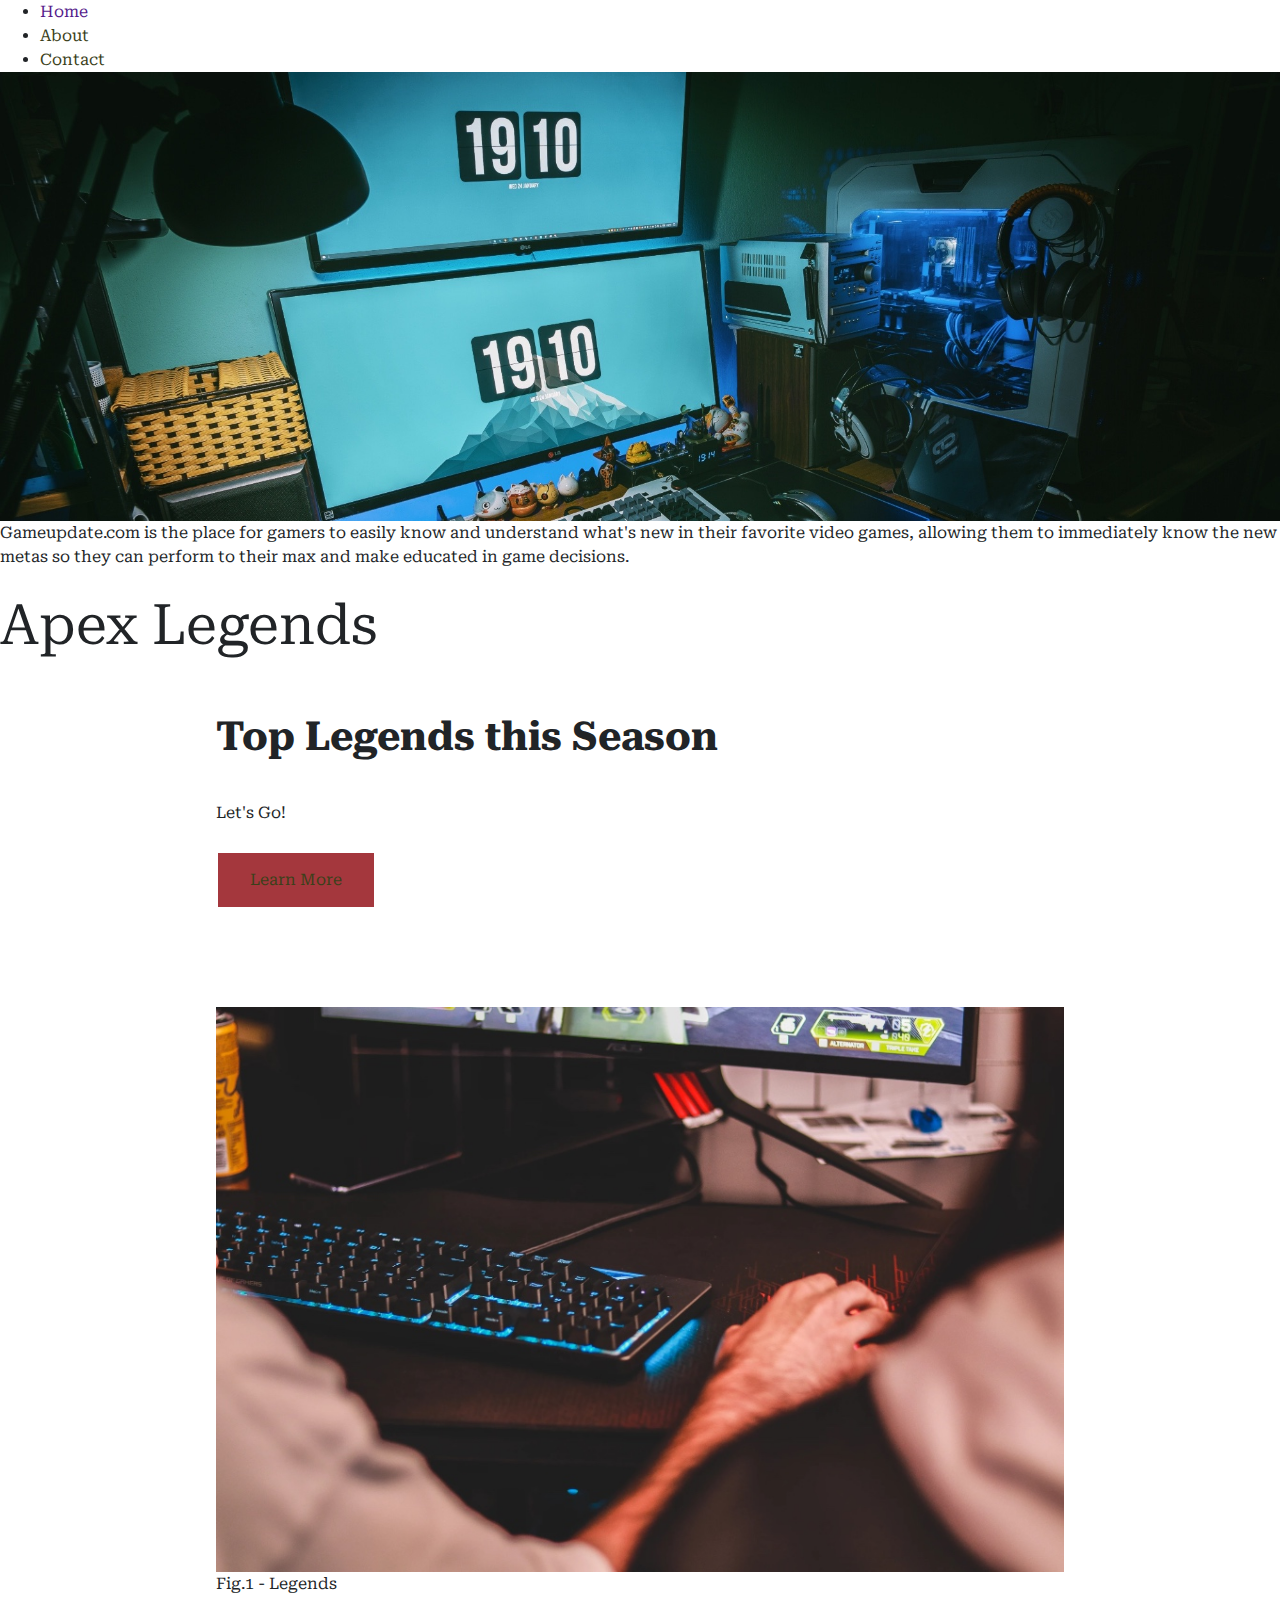
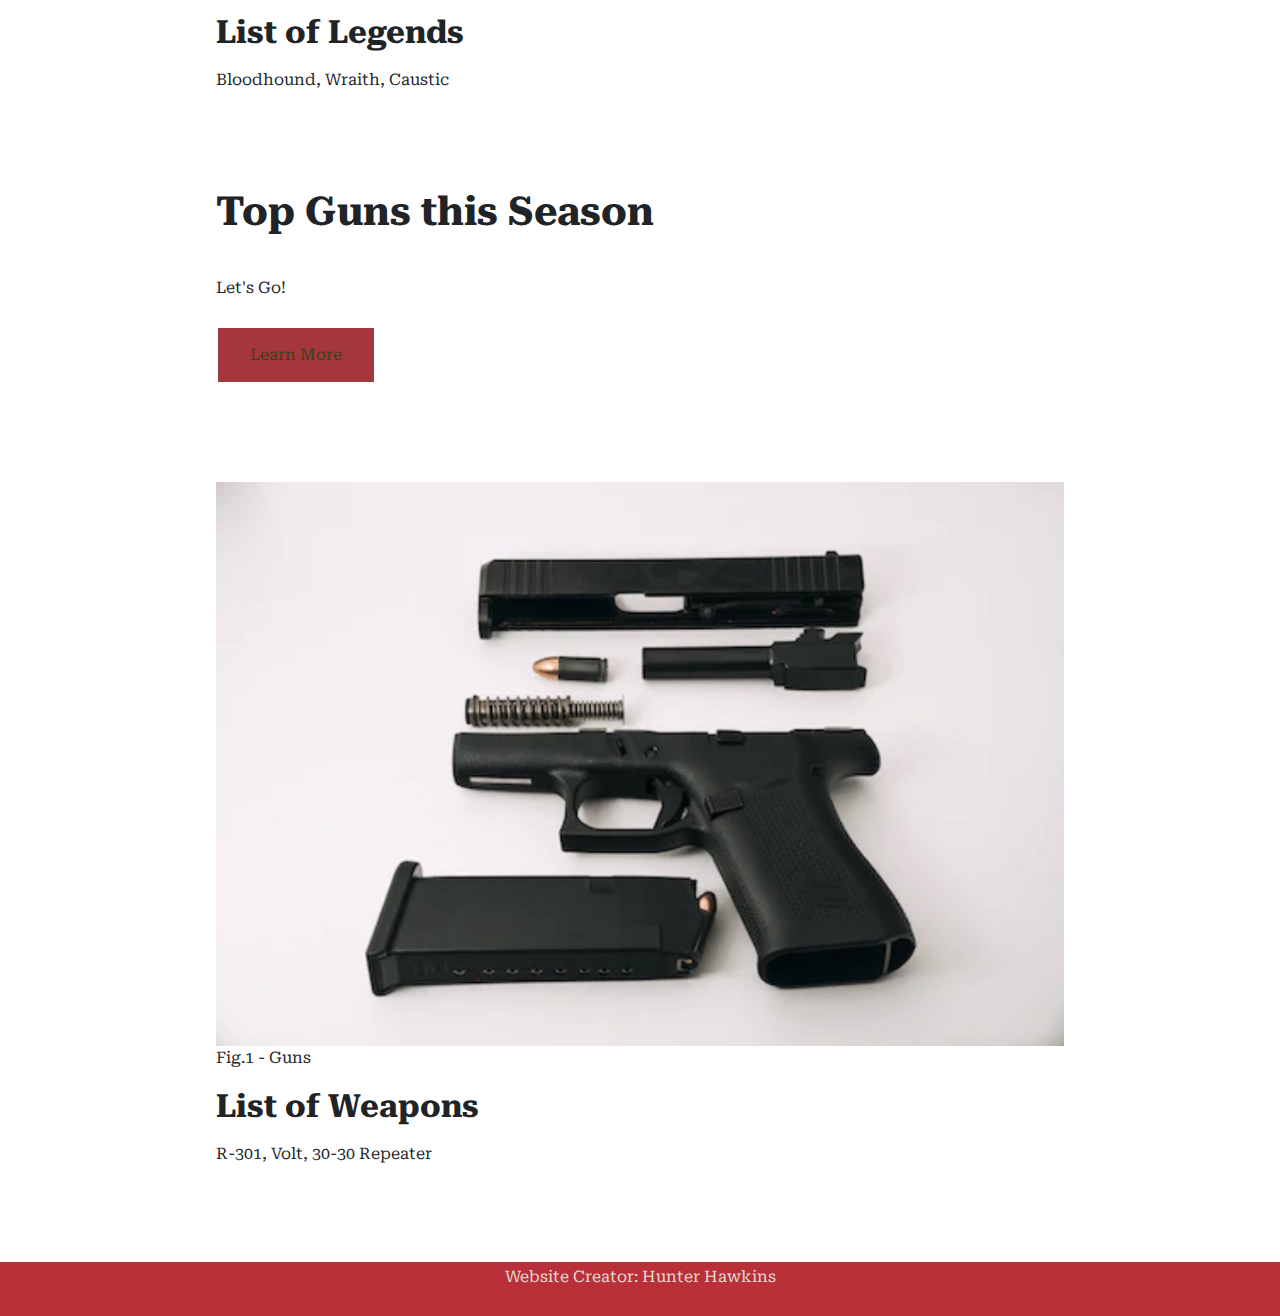
<file: index.html>
<!DOCTYPE html>
<html lang="en">


<head>
  <meta charset="UTF-8">
  <meta http-equiv="X-UA-Compatible" content="IE=edge">
  <meta name="viewport" content="width=device-width, initial-scale=1.0">
  <meta name="description"
    content="Game Update will be the place for gamers to easily know and understand what's new in their favorite games and immediately know the new metas so they can perform to their max and make educated in game decisions. ">

  <link rel="apple-touch-icon" sizes="180x180" href="images/apple-touch-icon.png">
  <link rel="icon" type="image/png" sizes="32x32" href="images/favicon-32x32.png">
  <link rel="icon" type="image/png" sizes="16x16" href="images/favicon-16x16.png">
  <link rel="manifest" href="images/site.webmanifest">
  <link rel="preconnect" href="https://fonts.googleapis.com">
  <link rel="preconnect" href="https://fonts.gstatic.com" crossorigin>
  <link
    href="https://fonts.googleapis.com/css2?family=Roboto+Serif:ital,opsz,wght@0,8..144,400;0,8..144,500;1,8..144,400&display=swap"
    rel="stylesheet">
  <link rel="stylesheet" href="styles/main.css">



  <title>Home - Game Updates</title>

</head>

<body>
  <header>
    <nav>
      <ul>
        <li><a href="">Home</a></li>
        <li><a href="about/">About</a></li>
        <li><a href="contact/">Contact</a></li>
      </ul>
    </nav>
  </header>
  <picture>
    <source media="(min-width: 801px)" srcset="images/hero-gamer-2000px.jpg">
    <source media="(min-width: 401px)" srcset="images/hero-gamer-800px.jpg">
    <source media="(max-width: 400px)" srcset="images/hero-gamer-400px.jpg">
    <img src="images/hero-gamer-2000px.jpg" alt="gaming set up at a desk">
  </picture>

  <p>Gameupdate.com is the place for gamers to easily know and understand what's new in their favorite video games,
    allowing them to immediately know the new metas so they can perform to their max and make educated in game
    decisions.
  </p>
  <h1>Apex Legends</h1>

  <main>
    <article>
      <h2>Top Legends this Season</h2>
      <p>Let's Go!</p>
      <a href="#" class="button button1">Learn More</a>
    </article>
    <figure>
      <img style="width:100%; height:auto" src="images/legends.jpg" alt="a person playing video games" width="900"
        height="600">
      <figcaption>Fig.1 - Legends</figcaption>
    </figure>
    <aside>
      <h3>List of Legends</h3>
      <p>Bloodhound, Wraith, Caustic</p>
    </aside>


    <article>
      <h2>Top Guns this Season</h2>
      <p>Let's Go!</p>
      <a href="#" class="button button1">Learn More</a>
    </article>
    <figure>
      <img style="width:100%; height:auto" src="images/image.jpg" alt="a gun" width="900" height="599">
      <figcaption>Fig.1 - Guns</figcaption>
    </figure>
    <aside>
      <h3>List of Weapons</h3>
      <p>R-301, Volt, 30-30 Repeater</p>
    </aside>

  </main>

  <!-- <symbol>
  <div class="svg-container graph-paper">
    <svg viewBox="0 0 120 120" width="480" height="480">
      <rect x="10" y="10" width="30" height="30" stroke="red" fill="blue" />
    </svg>
  </div>

</symbol> -->
  <footer>
    <p>Website Creator: Hunter Hawkins</p>
  </footer>
</body>

</html>
</file>
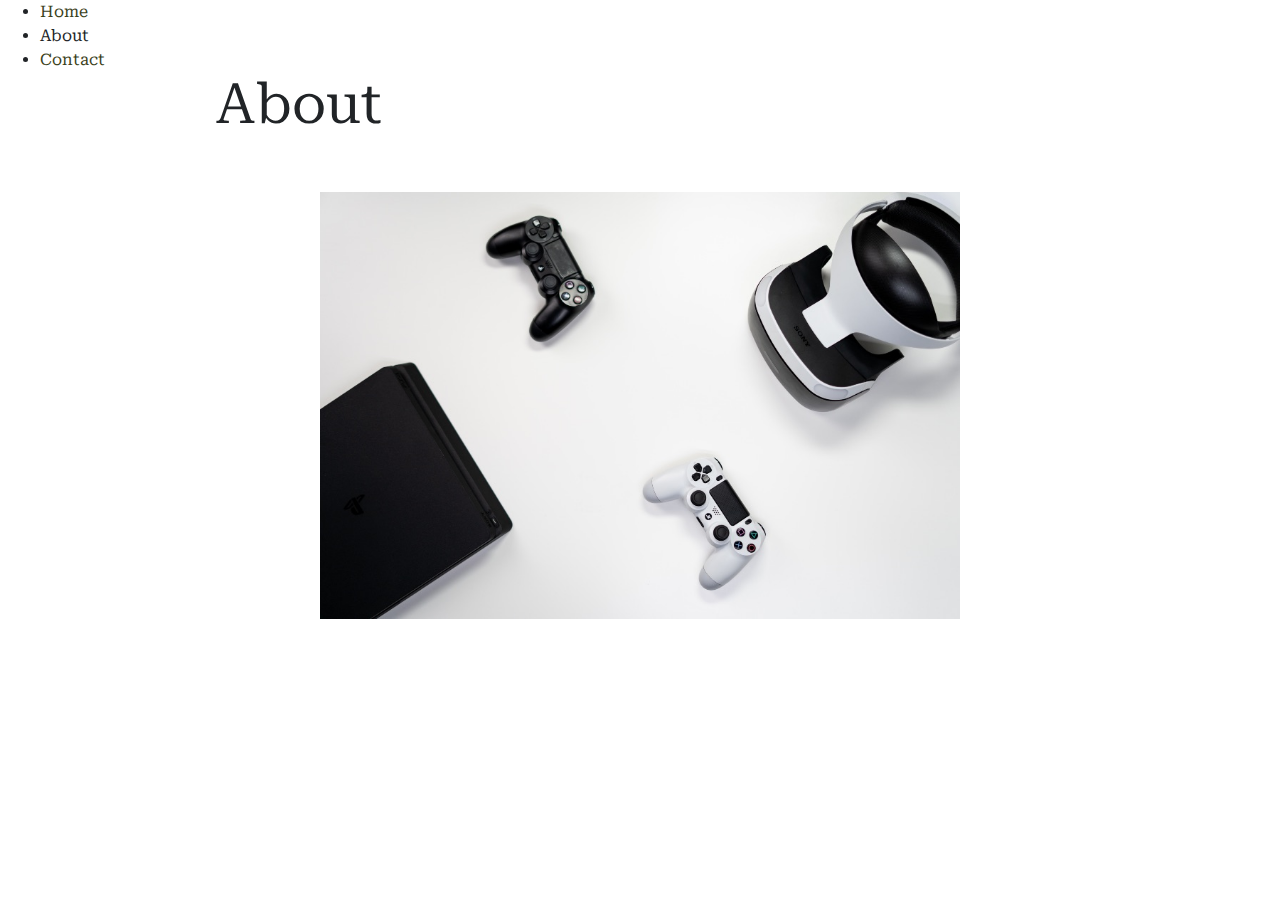
<file: about/index.html>
<!DOCTYPE html>
<html lang="en">

<head>
  <!-- TODO: adjust title, add meta description, add your favicon info, delete this comment  -->
  <meta charset="UTF-8">
  <meta http-equiv="X-UA-Compatible" content="IE=edge">
  <meta name="viewport" content="width=device-width, initial-scale=1.0">
  <meta name="description"
    content="Game Update will be the place for gamers to easily know and understand what's new in their favorite games and immediately know the new metas so they can perform to their max and make educated in game decisions. ">


  <link rel="apple-touch-icon" sizes="180x180" href="../images/apple-touch-icon.png">
  <link rel="icon" type="image/png" sizes="32x32" href="../images/favicon-32x32.png">
  <link rel="icon" type="image/png" sizes="16x16" href="../images/favicon-16x16.png">
  <link rel="manifest" href="../images/site.webmanifest">
  <link rel="preconnect" href="https://fonts.googleapis.com">
  <link rel="preconnect" href="https://fonts.gstatic.com" crossorigin>
  <link
    href="https://fonts.googleapis.com/css2?family=Roboto+Serif:ital,opsz,wght@0,8..144,400;0,8..144,500;1,8..144,400&display=swap"
    rel="stylesheet">
  <link rel="stylesheet" href="../styles/main.css">



  <title>About - Game Updates</title>
</head>

<body>
  <!-- TODO: add menu links, delete this comment -->
  <header>
    <nav>
      <ul>
        <li><a href="../index.html">Home</a></li>
        <li><a>About</a></li>
        <li><a href="../contact/">Contact</a></li>
      </ul>
    </nav>
  </header>

  <main>
    <h1>About</h1>
  </main>
</body>
<img srcset="../images/console-controller-300px.jpg 300w,
        ../images/console-controller-600px.jpg 600w,
        ../images/console-controller-900px.jpg 900w" sizes="50vw" src="../images/console-controller-600px.jpg"
  alt=" black and white consoles with matching controllers" width="600" height="400">

</html>
</file>
<file: styles/main.css>
/*****************************************************/
/* This semester we will be using my variation of    */
/* Josh Comeau's CSS Reset instead of normalize      */
/* Read more at                                      */
/* https://www.joshwcomeau.com/css/custom-css-reset/ */
/*****************************************************/
/* Always add your CSS below the reset CSS           */
/*****************************************************/
:root {
  --red: #b93038;
  --dark-red: #a4373d;
  --orange: #f97b2e;
  --egg-white: #e3dfd6;
  --seaweed-green: #3a401a;
  --font: #212427;
}
*,
*::before,
*::after {
  box-sizing: border-box;
}

* {
  margin: 0;
  /* this an experimental line-height; if it breaks, add line-height: 1.5 to body */
  line-height: calc(1em + 0.5rem);
}

html,
body {
  height: 100%;
}

body {
  margin: 0;
  -webkit-font-smoothing: antialiased;
}

img,
picture,
video,
canvas,
svg {
  display: block;
  max-width: 100%;
  height: auto;
}

input,
button,
textarea,
select {
  font: inherit;
}

/* until you get a feel for overflow, I'll keep these next two commented out */
/* p,
h1,
h2,
h3,
h4,
h5,
h6 {
  overflow-wrap: break-word;
} */

/* p {
  overflow-wrap: break-word;
  hyphens: auto;
} */

/* temp CSS for HTML only assignments */
picture img {
  width: 100%;
}

svg {
  width: 200px;
}

/* temp fix to size about img */
img[srcset] {
  width: 50%;
  height: auto;
  margin: 2rem auto;
}

/* temporary fix to size svg images */
img[src$="svg"] {
  width: 200px;
}

/************ add your CSS here *****************/

body {
  font-family: "Roboto Serif", serif;
  color: var(--font);
  font-weight: 400;
}
h1 {
  font-family: "Roboto Serif", serif;
  font-weight: 400;
  font-size: 3.5rem;
  margin-bottom: 1em;
}
h2 {
  font-family: "Roboto Serif", serif;
  font-size: 2.5rem;
  margin-bottom: 1em;
}
h3 {
  font-family: "Roboto Serif", serif;
  font-size: 2rem;
  margin-bottom: 0.5em;
}
h4 {
  font-family: "Roboto Serif", serif;
  margin-bottom: 1em;
}
article,
aside {
  margin-bottom: 6rem;
}

p {
  margin-bottom: 1.5rem;
}
figcaption {
  margin-bottom: 1em;
}

a:link {
  color: var(--seaweed-green);
  text-decoration: none;
}
a[href]:hover {
  color: var(--orange);
  text-decoration: none;
}

.button {
  background-color: var(--dark-red); /* Green */
  border: none;
  color: white;
  padding: 15px 32px;
  text-align: center;
  text-decoration: none;
  display: inline-block;
  font-size: 16px;
  margin: 4px 2px;
  cursor: pointer;
  transition-duration: 0.4s;
}

a.button:hover {
  background-color: var(--orange);
  color: var(--font);
}

main {
  margin: 0 auto;
  padding: 0 1rem;
  max-width: 55rem;
}

footer {
  text-align: center;
  padding: 3px;
  background-color: var(--red);
  color: var(--egg-white);
}
</file>
